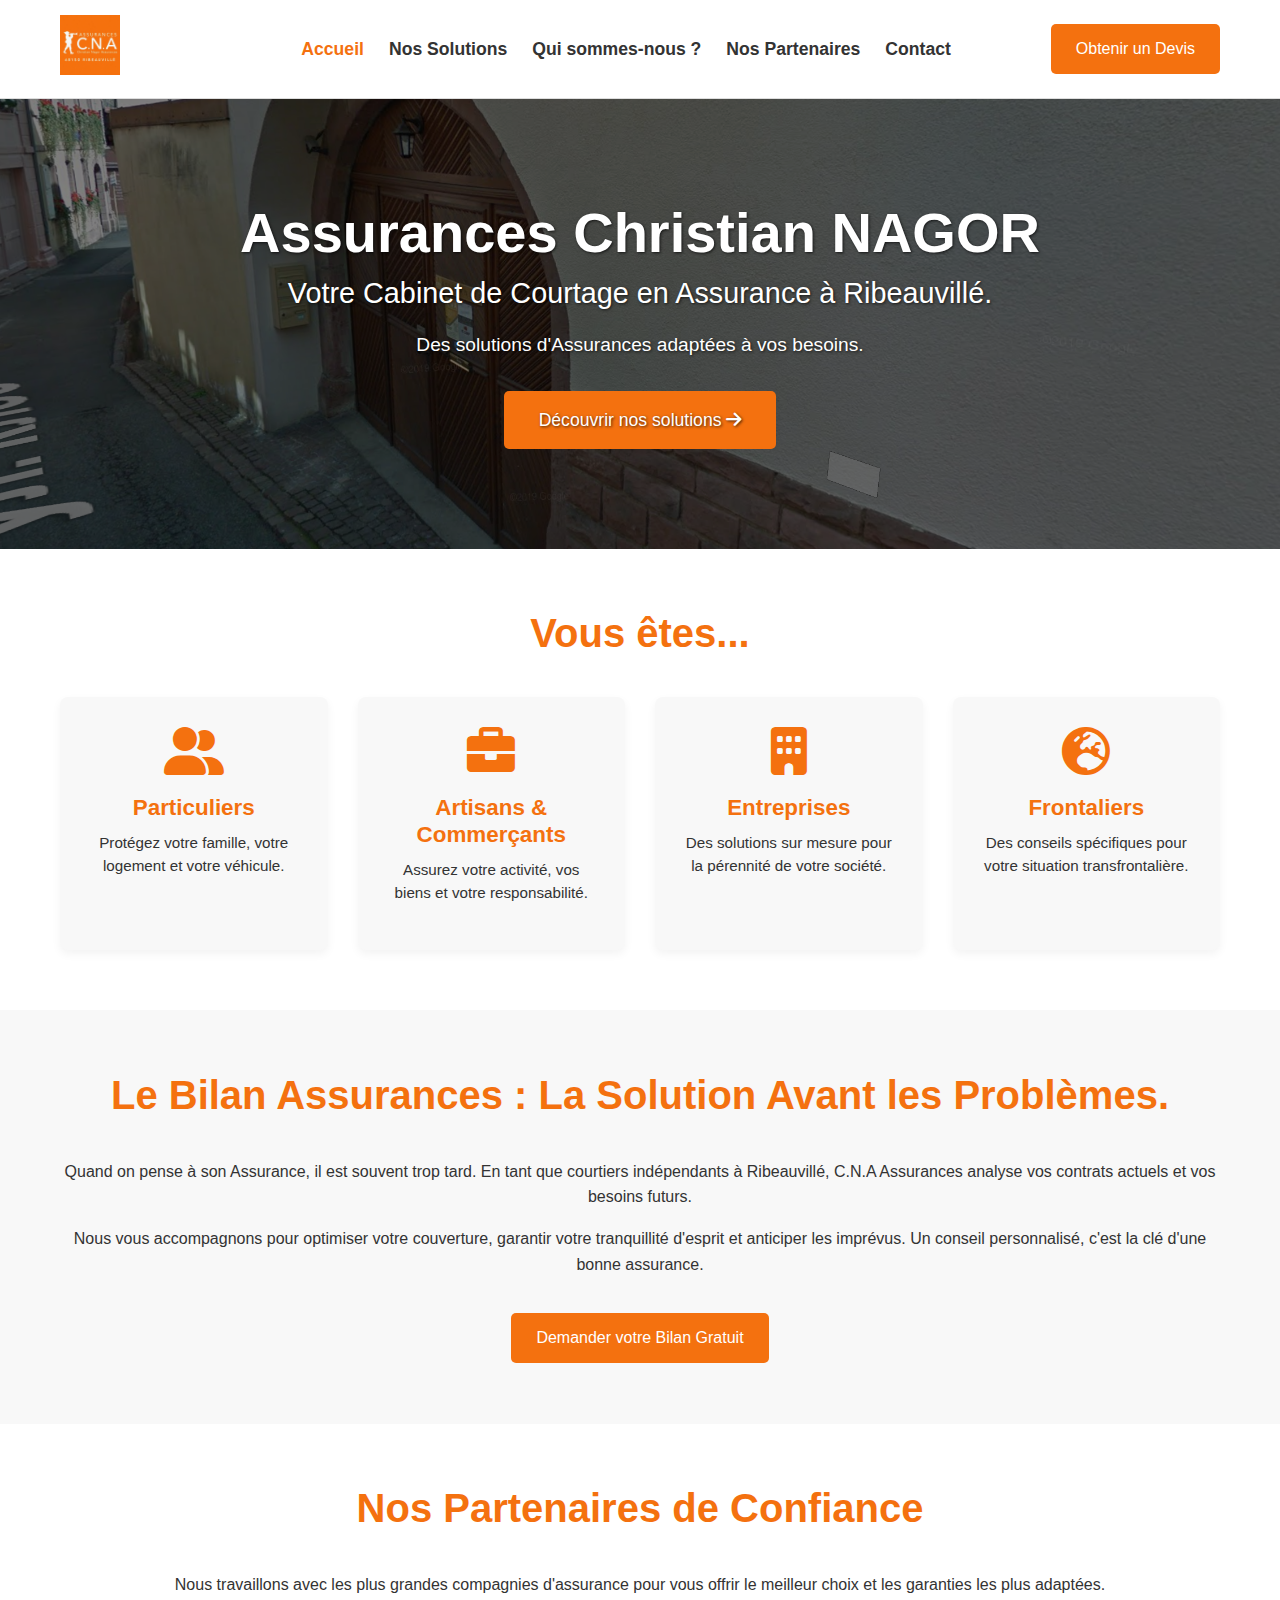
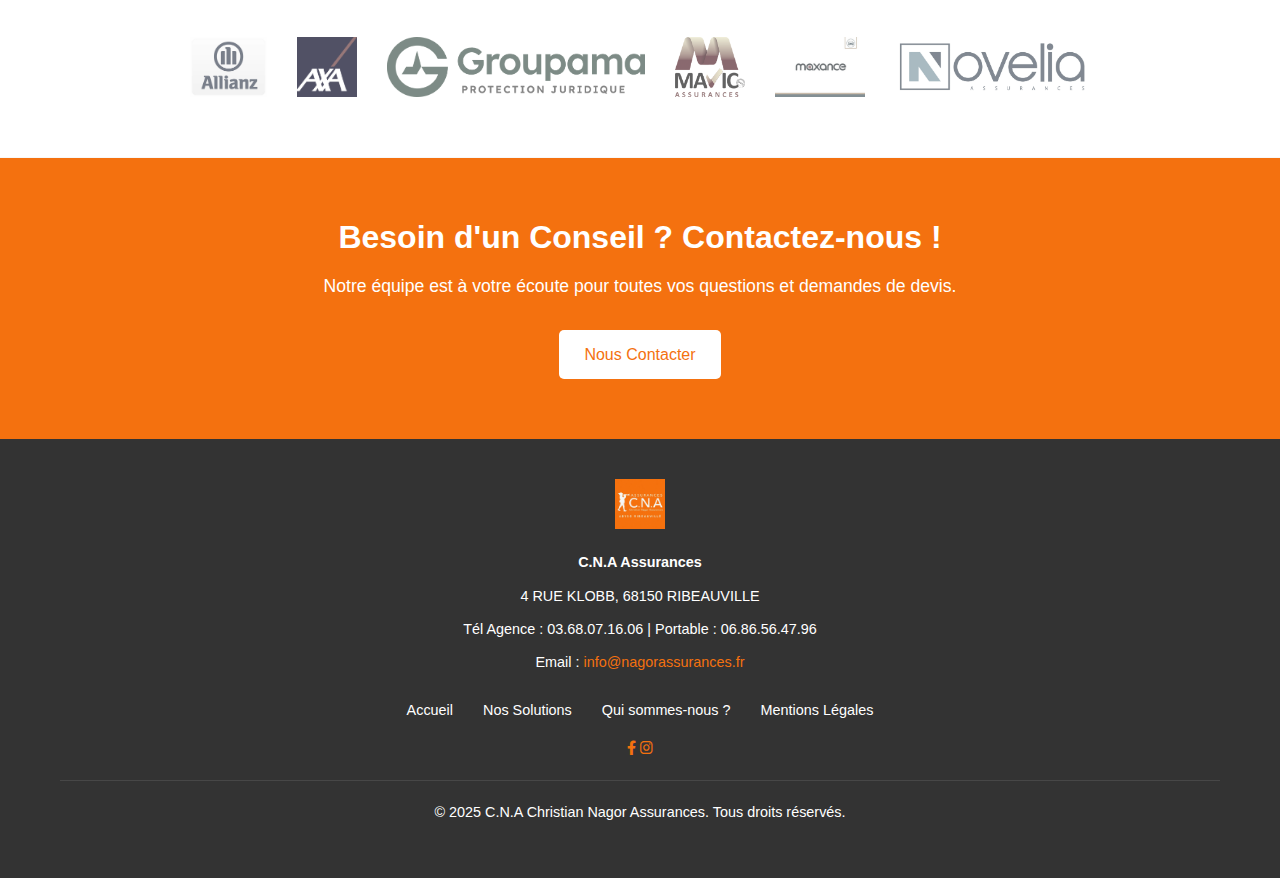
<file: index.html>
<!DOCTYPE html>
<html lang="fr">
<head>
    <meta charset="UTF-8">
    <meta name="viewport" content="width=device-width, initial-scale=1.0">
    <title>Accueil - C.N.A Assurances</title>
    <link rel="icon" type="image/jpeg" href="img/logo-cna.jpg" />
    <link rel="stylesheet" href="style/style.css">
    <link rel="stylesheet" href="https://cdnjs.cloudflare.com/ajax/libs/font-awesome/6.0.0-beta3/css/all.min.css">
    <link rel="preconnect" href="https://fonts.googleapis.com">
    <link rel="preconnect" href="https://fonts.gstatic.com" crossorigin>
    <link href="http://googleusercontent.com/css2.googleapis.com/0" rel="stylesheet">
</head>

<body>
    <header class="main-header">
        <div class="container">
            <div class="logo">
                <a href="index.html">
                    <img src="img/logo-cna.jpg" alt="Logo C.N.A Christian Nagor Assurances">
                </a>
            </div>

            <div class="nav-wrapper">
                <nav>
                    <ul>
                        <li><a href="index.html">Accueil</a></li>
                        <li><a href="solutions.html">Nos Solutions</a></li>
                        <li><a href="apropos.html">Qui sommes-nous ?</a></li>
                        <li><a href="partenaires.html">Nos Partenaires</a></li>
                        <li><a href="contact.html">Contact</a></li>
                    </ul>
                </nav>
                <div class="cta-button">
                    <a href="contact.html" class="btn">Obtenir un Devis</a>
                </div>
            </div>

            <button class="hamburger" id="hamburger-button">
                <i class="fas fa-bars"></i>
            </button>
        </div>
    </header>

    <main class="main-content">
        <section class="hero-section text-center">
            <div class="container">
                <h1>Assurances Christian NAGOR</h1>
                <h2>Votre Cabinet de Courtage en Assurance à Ribeauvillé.</h2>
                <p class="lead">Des solutions d'Assurances adaptées à vos besoins.</p>
                <a href="solutions.html" class="btn btn-large">Découvrir nos solutions <i
                        class="fas fa-arrow-right"></i></a>
            </div>
        </section>

        <section class="who-are-you-section section reveal-on-scroll">
            <div class="container">
                <h2 class="section-title">Vous êtes...</h2>
                <div class="clients-grid">
                    <a href="solutions.html#particuliers" class="client-card">
                        <i class="fas fa-user-friends fa-3x"></i>
                        <h3>Particuliers</h3>
                        <p>Protégez votre famille, votre logement et votre véhicule.</p>
                    </a>
                    <a href="solutions.html#professionnels" class="client-card">
                        <i class="fas fa-briefcase fa-3x"></i>
                        <h3>Artisans & Commerçants</h3>
                        <p>Assurez votre activité, vos biens et votre responsabilité.</p>
                    </a>
                    <a href="solutions.html#entreprises" class="client-card">
                        <i class="fas fa-building fa-3x"></i>
                        <h3>Entreprises</h3>
                        <p>Des solutions sur mesure pour la pérennité de votre société.</p>
                    </a>
                    <a href="solutions.html#frontaliers" class="client-card">
                        <i class="fas fa-globe-europe fa-3x"></i>
                        <h3>Frontaliers</h3>
                        <p>Des conseils spécifiques pour votre situation transfrontalière.</p>
                    </a>
                </div>
            </div>
        </section>

        <section class="bilan-section section bg-light reveal-on-scroll">
            <div class="container text-center">
                <h2 class="section-title">Le Bilan Assurances : La Solution Avant les Problèmes.</h2>
                <p>Quand on pense à son Assurance, il est souvent trop tard. En tant que courtiers indépendants à
                    Ribeauvillé, C.N.A Assurances analyse vos contrats actuels et vos besoins futurs.</p>
                <p>Nous vous accompagnons pour optimiser votre couverture, garantir votre tranquillité d'esprit et
                    anticiper les imprévus. Un conseil personnalisé, c'est la clé d'une bonne assurance.</p>
                <a href="contact.html" class="btn btn-primary">Demander votre Bilan Gratuit</a>
            </div>
        </section>

        <section class="partners-section section reveal-on-scroll">
            <div class="container">
                <h2 class="section-title">Nos Partenaires de Confiance</h2>
                <p class="text-center">Nous travaillons avec les plus grandes compagnies d'assurance pour vous offrir le
                    meilleur choix et les garanties les plus adaptées.</p>
                <div class="partners-logos">
                    <img src="img/allianz.png" alt="Logo Allianz">
                    <img src="img/axa.png" alt="Logo AXA">
                    <img src="img/groupama-pj.png" alt="Logo Groupama">
                    <img src="img/mavic.png" alt="Logo MAVIC">
                    <img src="img/maxance.png" alt="Logo MAXANCE">
                    <img src="img/novelia.png" alt="Logo NOVELIA">
                </div>
            </div>
        </section>

        <section class="quick-contact-section bg-orange text-center reveal-on-scroll">
            <div class="container">
                <h2>Besoin d'un Conseil ? Contactez-nous !</h2>
                <p>Notre équipe est à votre écoute pour toutes vos questions et demandes de devis.</p>
                <a href="contact.html" class="btn btn-white">Nous Contacter</a>
            </div>
        </section>

    </main>

    <footer class="main-footer">
        <div class="container reveal-on-scroll">
            <div class="footer-logo">
                <a href="index.html">
                    <img src="img/logo-cna.jpg" alt="Logo C.N.A Blanc">
                </a>
            </div>
            <div class="footer-contact">
                <p><strong>C.N.A Assurances</strong></p>
                <p>4 RUE KLOBB, 68150 RIBEAUVILLE</p>
                <p>Tél Agence : 03.68.07.16.06 | Portable : 06.86.56.47.96</p>
                <p>Email : <a href="mailto:info@nagorassurances.fr">info@nagorassurances.fr</a></p>
            </div>
            <nav class="footer-nav">
                <ul>
                    <li><a href="index.html">Accueil</a></li>
                    <li><a href="solutions.html">Nos Solutions</a></li>
                    <li><a href="apropos.html">Qui sommes-nous ?</a></li>
                    <li><a href="mentions-legales.html">Mentions Légales</a></li>
                </ul>
            </nav>

            <div class="footer-social">
                <a href="https://www.facebook.com/share/19hFuzFchc/?mibextid=wwXIfr" target="_blank" aria-label="Suivez-nous sur Facebook">
                    <i class="fab fa-facebook-f"></i>
                </a>
                <a href="https://www.instagram.com/cna__assurances?igsh=MXdwNDVmem9mZHhkbQ==" target="_blank" aria-label="Suivez-nous sur Instagram">
                    <i class="fab fa-instagram"></i>
                </a>
            </div>

            <div class="copyright">
                <p>&copy; 2025 C.N.A Christian Nagor Assurances. Tous droits réservés.</p>
            </div>
        </div>
    </footer>

    <script src="js/script.js"></script>
</body>

</html>
</file>
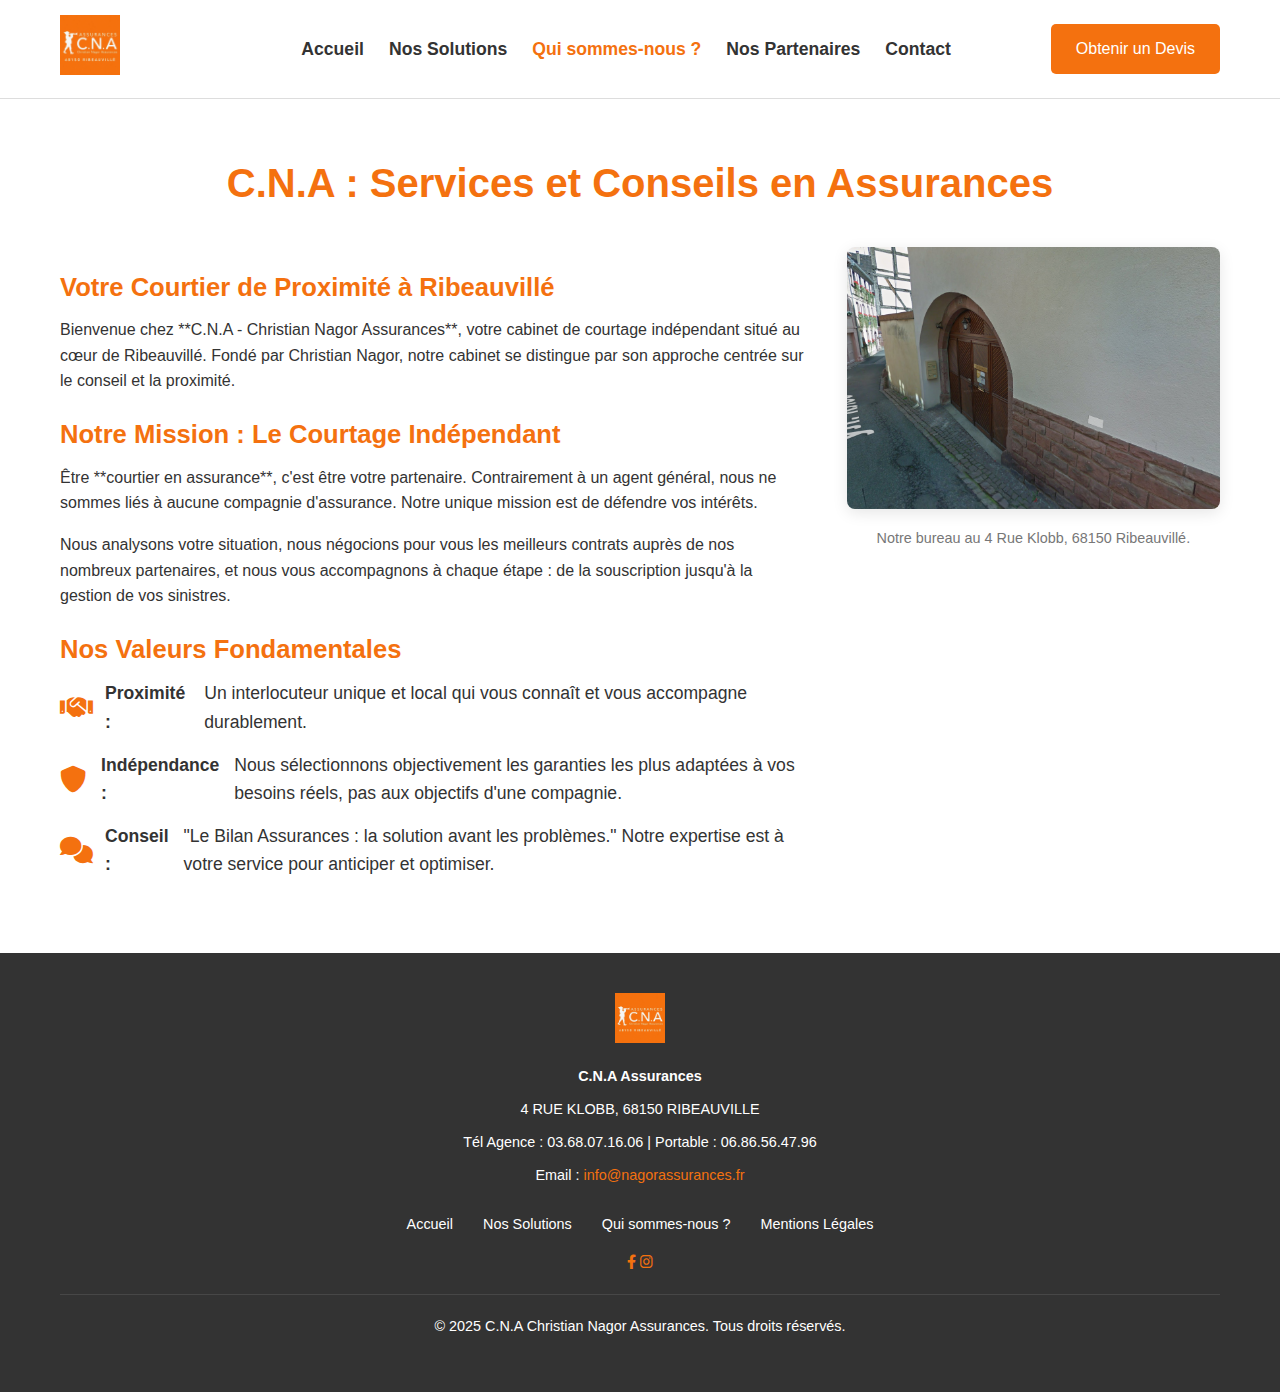
<file: apropos.html>
<!DOCTYPE html>
<html lang="fr">
<head>
    <meta charset="UTF-8">
    <meta name="viewport" content="width=device-width, initial-scale=1.0">
    <title>Qui sommes-nous ? - C.N.A Assurances</title>
    
    <link rel="preconnect" href="https://fonts.googleapis.com">
    <link rel="preconnect" href="https://fonts.gstatic.com" crossorigin>
    <link href="http://googleusercontent.com/css2.googleapis.com/0" rel="stylesheet">
    
    <link rel="stylesheet" href="style/style.css">
    <link rel="stylesheet" href="https://cdnjs.cloudflare.com/ajax/libs/font-awesome/6.0.0-beta3/css/all.min.css">
    <link rel="icon" type="image/jpeg" href="img/logo-cna.jpg">
</head>
<body>

    <header class="main-header">
        <div class="container">
            <div class="logo">
                <a href="index.html">
                    <img src="img/logo-cna.jpg" alt="Logo C.N.A Christian Nagor Assurances">
                </a>
            </div>
            
            <div class="nav-wrapper">
                <nav>
                    <ul>
                        <li><a href="index.html">Accueil</a></li>
                        <li><a href="solutions.html">Nos Solutions</a></li>
                        <li><a href="apropos.html">Qui sommes-nous ?</a></li>
                        <li><a href="partenaires.html">Nos Partenaires</a></li>
                        <li><a href="contact.html">Contact</a></li>
                    </ul>
                </nav>
                <div class="cta-button">
                    <a href="contact.html" class="btn">Obtenir un Devis</a>
                </div>
            </div>

            <button class="hamburger" id="hamburger-button">
                <i class="fas fa-bars"></i>
            </button>
        </div>
    </header>

    <main class="main-content">
        <section class="section">
            <div class="container">
                <h1 class="section-title">C.N.A : Services et Conseils en Assurances</h1>
                
                <div class="about-content reveal-on-scroll">
                    <div class="about-text">
                        <h3>Votre Courtier de Proximité à Ribeauvillé</h3>
                        <p>Bienvenue chez **C.N.A - Christian Nagor Assurances**, votre cabinet de courtage indépendant situé au cœur de Ribeauvillé. Fondé par Christian Nagor, notre cabinet se distingue par son approche centrée sur le conseil et la proximité.</p>
                        
                        <h3>Notre Mission : Le Courtage Indépendant</h3>
                        <p>Être **courtier en assurance**, c'est être votre partenaire. Contrairement à un agent général, nous ne sommes liés à aucune compagnie d'assurance. Notre unique mission est de défendre vos intérêts.</p>
                        <p>Nous analysons votre situation, nous négocions pour vous les meilleurs contrats auprès de nos nombreux partenaires, et nous vous accompagnons à chaque étape : de la souscription jusqu'à la gestion de vos sinistres.</p>

                        <h3>Nos Valeurs Fondamentales</h3>
                        <ul class="values-list">
                            <li><i class="fas fa-handshake"></i> <strong>Proximité :</strong> Un interlocuteur unique et local qui vous connaît et vous accompagne durablement.</li>
                            <li><i class="fas fa-shield-alt"></i> <strong>Indépendance :</strong> Nous sélectionnons objectivement les garanties les plus adaptées à vos besoins réels, pas aux objectifs d'une compagnie.</li>
                            <li><i class="fas fa-comments"></i> <strong>Conseil :</strong> "Le Bilan Assurances : la solution avant les problèmes." Notre expertise est à votre service pour anticiper et optimiser.</li>
                        </ul>
                    </div>
                    
                    <div class="about-image">
                        <img src="img/photo-assurance.png" alt="Bureau C.N.A Assurances à Ribeauvillé">
                        <p class="image-caption">Notre bureau au 4 Rue Klobb, 68150 Ribeauvillé.</p>
                    </div>
                </div>

            </div>
        </section>
    </main>

    <footer class="main-footer">
        <div class="container reveal-on-scroll">
            <div class="footer-logo">
                <a href="index.html">
                    <img src="img/logo-cna.jpg" alt="Logo C.N.A Blanc">
                </a>
            </div>
            <div class="footer-contact">
                <p><strong>C.N.A Assurances</strong></p>
                <p>4 RUE KLOBB, 68150 RIBEAUVILLE</p>
                <p>Tél Agence : 03.68.07.16.06 | Portable : 06.86.56.47.96</p>
                <p>Email : <a href="mailto:info@nagorassurances.fr">info@nagorassurances.fr</a></p>
            </div>
            <nav class="footer-nav">
                <ul>
                    <li><a href="index.html">Accueil</a></li>
                    <li><a href="solutions.html">Nos Solutions</a></li>
                    <li><a href="apropos.html">Qui sommes-nous ?</a></li>
                    <li><a href="mentions-legales.html">Mentions Légales</a></li>
                </ul>
            </nav>
            <div class="footer-social">
                <a href="https://www.facebook.com/share/19hFuzFchc/?mibextid=wwXIfr" target="_blank" aria-label="Suivez-nous sur Facebook">
                    <i class="fab fa-facebook-f"></i>
                </a>
                <a href="https://www.instagram.com/cna__assurances?igsh=MXdwNDVmem9mZHhkbQ==" target="_blank" aria-label="Suivez-nous sur Instagram">
                    <i class="fab fa-instagram"></i>
                </a>
            </div>
            <div class="copyright">
                <p>&copy; 2025 C.N.A Christian Nagor Assurances. Tous droits réservés.</p>
            </div>
        </div>
    </footer>

    <script src="js/script.js"></script>
</body>
</html>
</file>
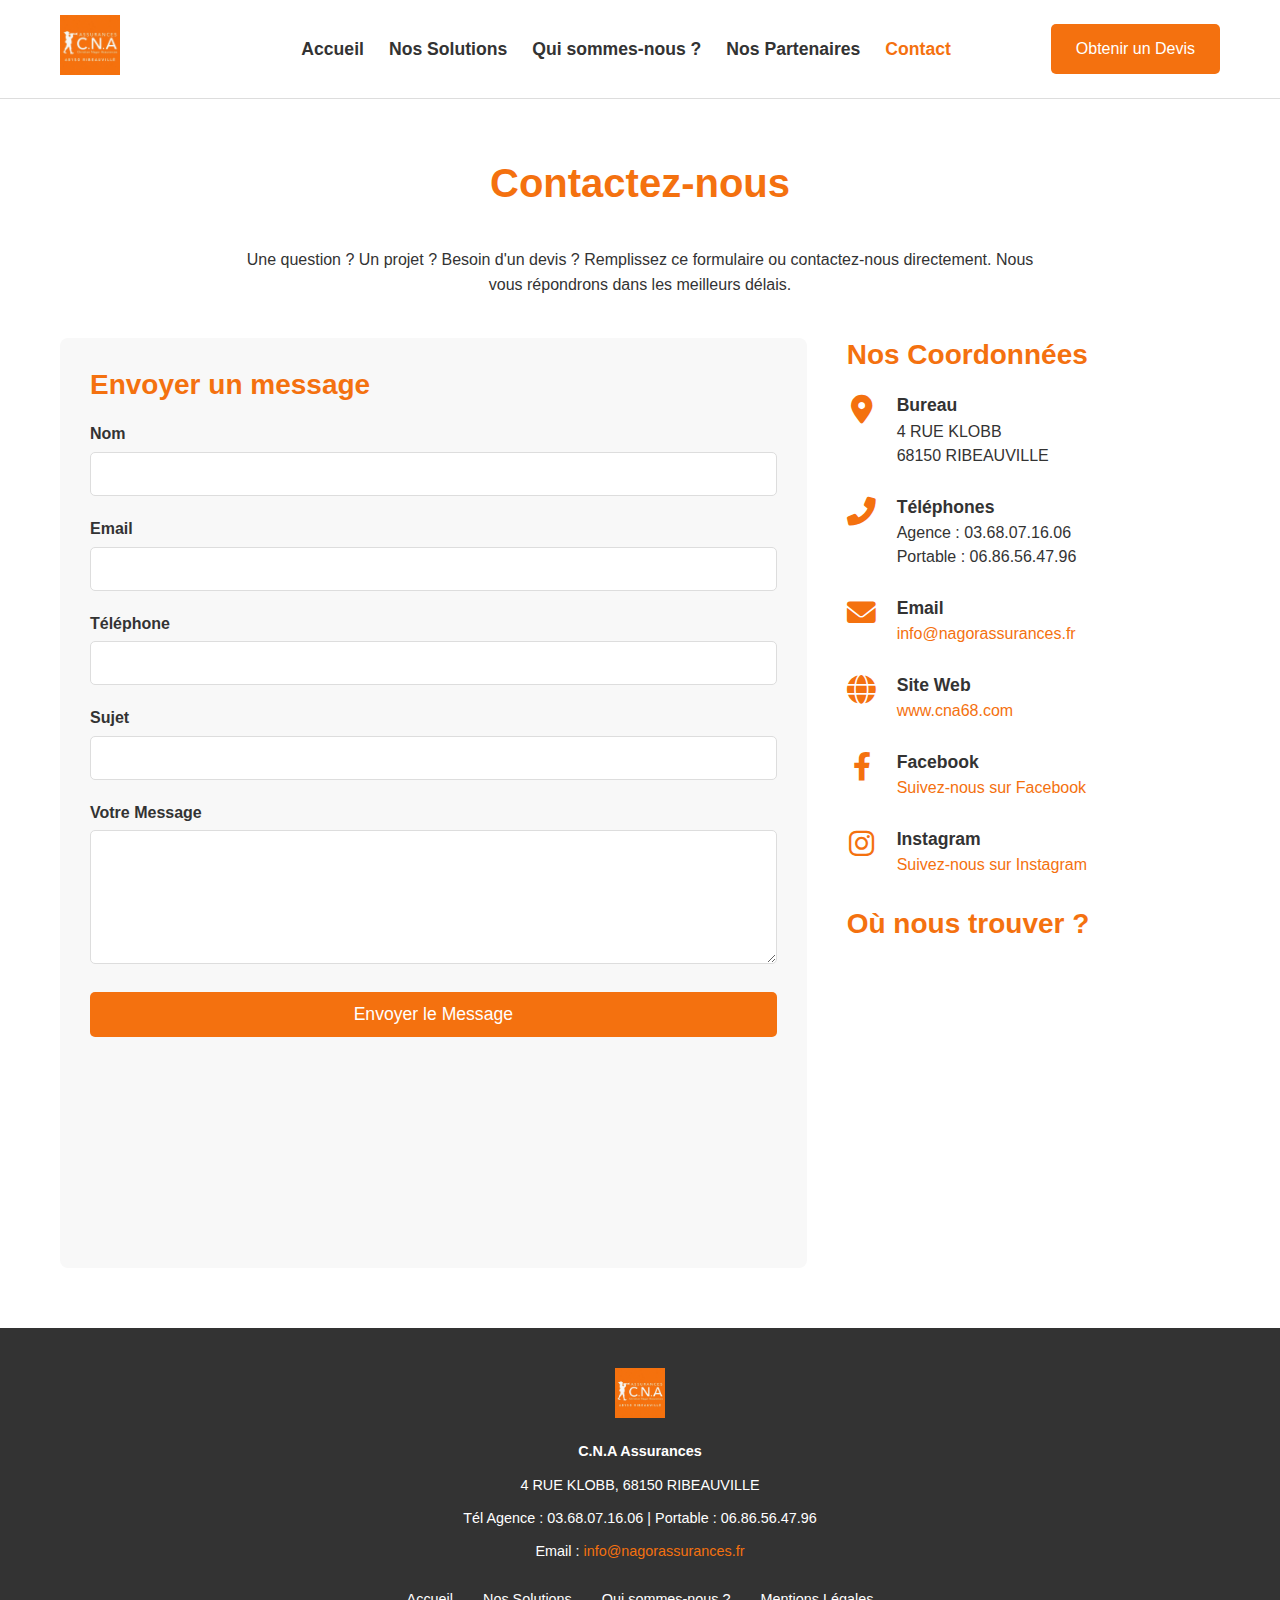
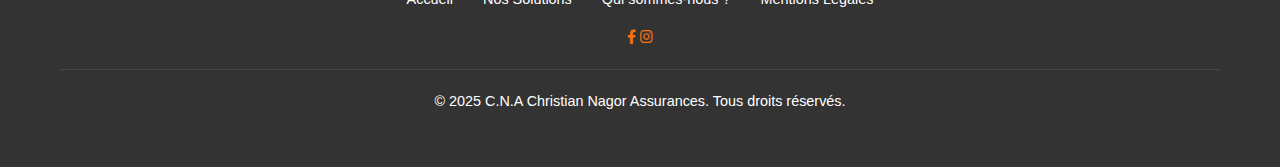
<file: contact.html>
<!DOCTYPE html>
<html lang="fr">

<head>
    <meta charset="UTF-8">
    <meta name="viewport" content="width=device-width, initial-scale=1.0">
    <title>Contact - C.N.A Assurances</title>

    <link rel="preconnect" href="https://fonts.googleapis.com">
    <link rel="preconnect" href="https://fonts.gstatic.com" crossorigin>
    <link href="http://googleusercontent.com/css2.googleapis.com/0" rel="stylesheet">

    <link rel="stylesheet" href="style/style.css">
    <link rel="stylesheet" href="https://cdnjs.cloudflare.com/ajax/libs/font-awesome/6.0.0-beta3/css/all.min.css">
    <link rel="icon" type="image/jpeg" href="img/logo-cna.jpg">
</head>

<body>

    <header class="main-header">
        <div class="container">
            <div class="logo">
                <a href="index.html">
                    <img src="img/logo-cna.jpg" alt="Logo C.N.A Christian Nagor Assurances">
                </a>
            </div>

            <div class="nav-wrapper">
                <nav>
                    <ul>
                        <li><a href="index.html">Accueil</a></li>
                        <li><a href="solutions.html">Nos Solutions</a></li>
                        <li><a href="apropos.html">Qui sommes-nous ?</a></li>
                        <li><a href="partenaires.html">Nos Partenaires</a></li>
                        <li><a href="contact.html">Contact</a></li>
                    </ul>
                </nav>
                <div class="cta-button">
                    <a href="contact.html" class="btn">Obtenir un Devis</a>
                </div>
            </div>

            <button class="hamburger" id="hamburger-button">
                <i class="fas fa-bars"></i>
            </button>
        </div>
    </header>

    <main class="main-content">
        <section class="section">
            <div class="container">
                <h1 class="section-title">Contactez-nous</h1>
                <p class="text-center" style="max-width: 800px; margin: 0 auto 40px auto;">
                    Une question ? Un projet ? Besoin d'un devis ? Remplissez ce formulaire ou contactez-nous
                    directement. Nous vous répondrons dans les meilleurs délais.
                </p>

                <div class="contact-layout reveal-on-scroll">
                    <div class="contact-form">
                        <h3>Envoyer un message</h3>
                        <form id="main-contact-form" action="#" method="POST">
                            <div class="form-group">
                                <label for="name">Nom</label>
                                <input type="text" id="name" name="name" required>
                            </div>
                            <div class="form-group">
                                <label for="email">Email</label>
                                <input type="email" id="email" name="email" required>
                            </div>
                            <div class="form-group">
                                <label for="phone">Téléphone</label>
                                <input type="tel" id="phone" name="phone">
                            </div>
                            <div class="form-group">
                                <label for="subject">Sujet</label>
                                <input type="text" id="subject" name="subject" required>
                            </div>
                            <div class="form-group">
                                <label for="message">Votre Message</label>
                                <textarea id="message" name="message" rows="6" required></textarea>
                            </div>
                            <button type="submit" class="btn">Envoyer le Message</button>
                        </form>
                    </div>

                    <div class="contact-info">
                        <h3>Nos Coordonnées</h3>
                        <div class="info-block">
                            <i class="fas fa-map-marker-alt"></i>
                            <div>
                                <strong>Bureau</strong>
                                <p>4 RUE KLOBB<br>68150 RIBEAUVILLE</p>
                            </div>
                        </div>
                        <div class="info-block">
                            <i class="fas fa-phone-alt"></i>
                            <div>
                                <strong>Téléphones</strong>
                                <p>Agence : 03.68.07.16.06</p>
                                <p>Portable : 06.86.56.47.96</p>
                            </div>
                        </div>
                        <div class="info-block">
                            <i class="fas fa-envelope"></i>
                            <div>
                                <strong>Email</strong>
                                <p><a href="mailto:info@nagorassurances.fr">info@nagorassurances.fr</a></p>
                            </div>
                        </div>
                        <div class="info-block">
                            <i class="fas fa-globe"></i>
                            <div>
                                <strong>Site Web</strong>
                                <p><a href="http://www.cna68.com" target="_blank">www.cna68.com</a></p>
                            </div>
                        </div>
                        <div class="info-block">
                            <i class="fab fa-facebook-f"></i>
                            <div>
                                <strong>Facebook</strong>
                                <p><a href="https://www.facebook.com/share/19hFuzFchc/?mibextid=wwXIfr" target="_blank">Suivez-nous sur Facebook</a></p>
                            </div>
                        </div>

                        <div class="info-block">
                            <i class="fab fa-instagram"></i>
                            <div>
                                <strong>Instagram</strong>
                                <p><a href="https://www.instagram.com/cna__assurances?igsh=MXdwNDVmem9mZHhkbQ==" target="_blank">Suivez-nous sur Instagram</a></p>
                            </div>
                        </div>

                        <div class="contact-map">
                            <h3>Où nous trouver ?</h3>
                            <iframe
                                src="https://www.google.com/maps/embed?pb=!1m18!1m12!1m3!1d2661.121544265814!2d7.324831815617088!3d48.19632197922757!2m3!1f0!2f0!3f0!3m2!1i1024!2i768!4f13.1!3m3!1m2!1s0x479165c345b59695%3A0x8e02d0b58e3f94c4!2s4%20Rue%20Klobb%2C%2068150%20Ribeauvill%C3%A9%2C%20France!5e0!3m2!1sfr!2sus!4v1667815151512!5m2!1sfr!2sus"
                                width="100%" height="300" style="border:0;" allowfullscreen="" loading="lazy"
                                referrerpolicy="no-referrer-when-downgrade">
                            </iframe>
                        </div>
                    </div>
                </div>
            </div>
        </section>
    </main>

    <footer class="main-footer">
        <div class="container reveal-on-scroll">
            <div class="footer-logo">
                <a href="index.html">
                    <img src="img/logo-cna.jpg" alt="Logo C.N.A Blanc">
                </a>
            </div>
            <div class="footer-contact">
                <p><strong>C.N.A Assurances</strong></p>
                <p>4 RUE KLOBB, 68150 RIBEAUVILLE</p>
                <p>Tél Agence : 03.68.07.16.06 | Portable : 06.86.56.47.96</p>
                <p>Email : <a href="mailto:info@nagorassurances.fr">info@nagorassurances.fr</a></p>
            </div>
            <nav class="footer-nav">
                <ul>
                    <li><a href="index.html">Accueil</a></li>
                    <li><a href="solutions.html">Nos Solutions</a></li>
                    <li><a href="apropos.html">Qui sommes-nous ?</a></li>
                    <li><a href="mentions-legales.html">Mentions Légales</a></li>
                </ul>
            </nav>
            <div class="footer-social">
                <a href="https://www.facebook.com/share/19hFuzFchc/?mibextid=wwXIfr" target="_blank"
                    aria-label="Suivez-nous sur Facebook">
                    <i class="fab fa-facebook-f"></i>
                </a>
                <a href="https://www.instagram.com/cna__assurances?igsh=MXdwNDVmem9mZHhkbQ==" target="_blank"
                    aria-label="Suivez-nous sur Instagram">
                    <i class="fab fa-instagram"></i>
                </a>
            </div>
            <div class="copyright">
                <p>&copy; 2025 C.N.A Christian Nagor Assurances. Tous droits réservés.</p>
            </div>
        </div>
    </footer>

    <script src="js/script.js"></script>
</body>

</html>
</file>
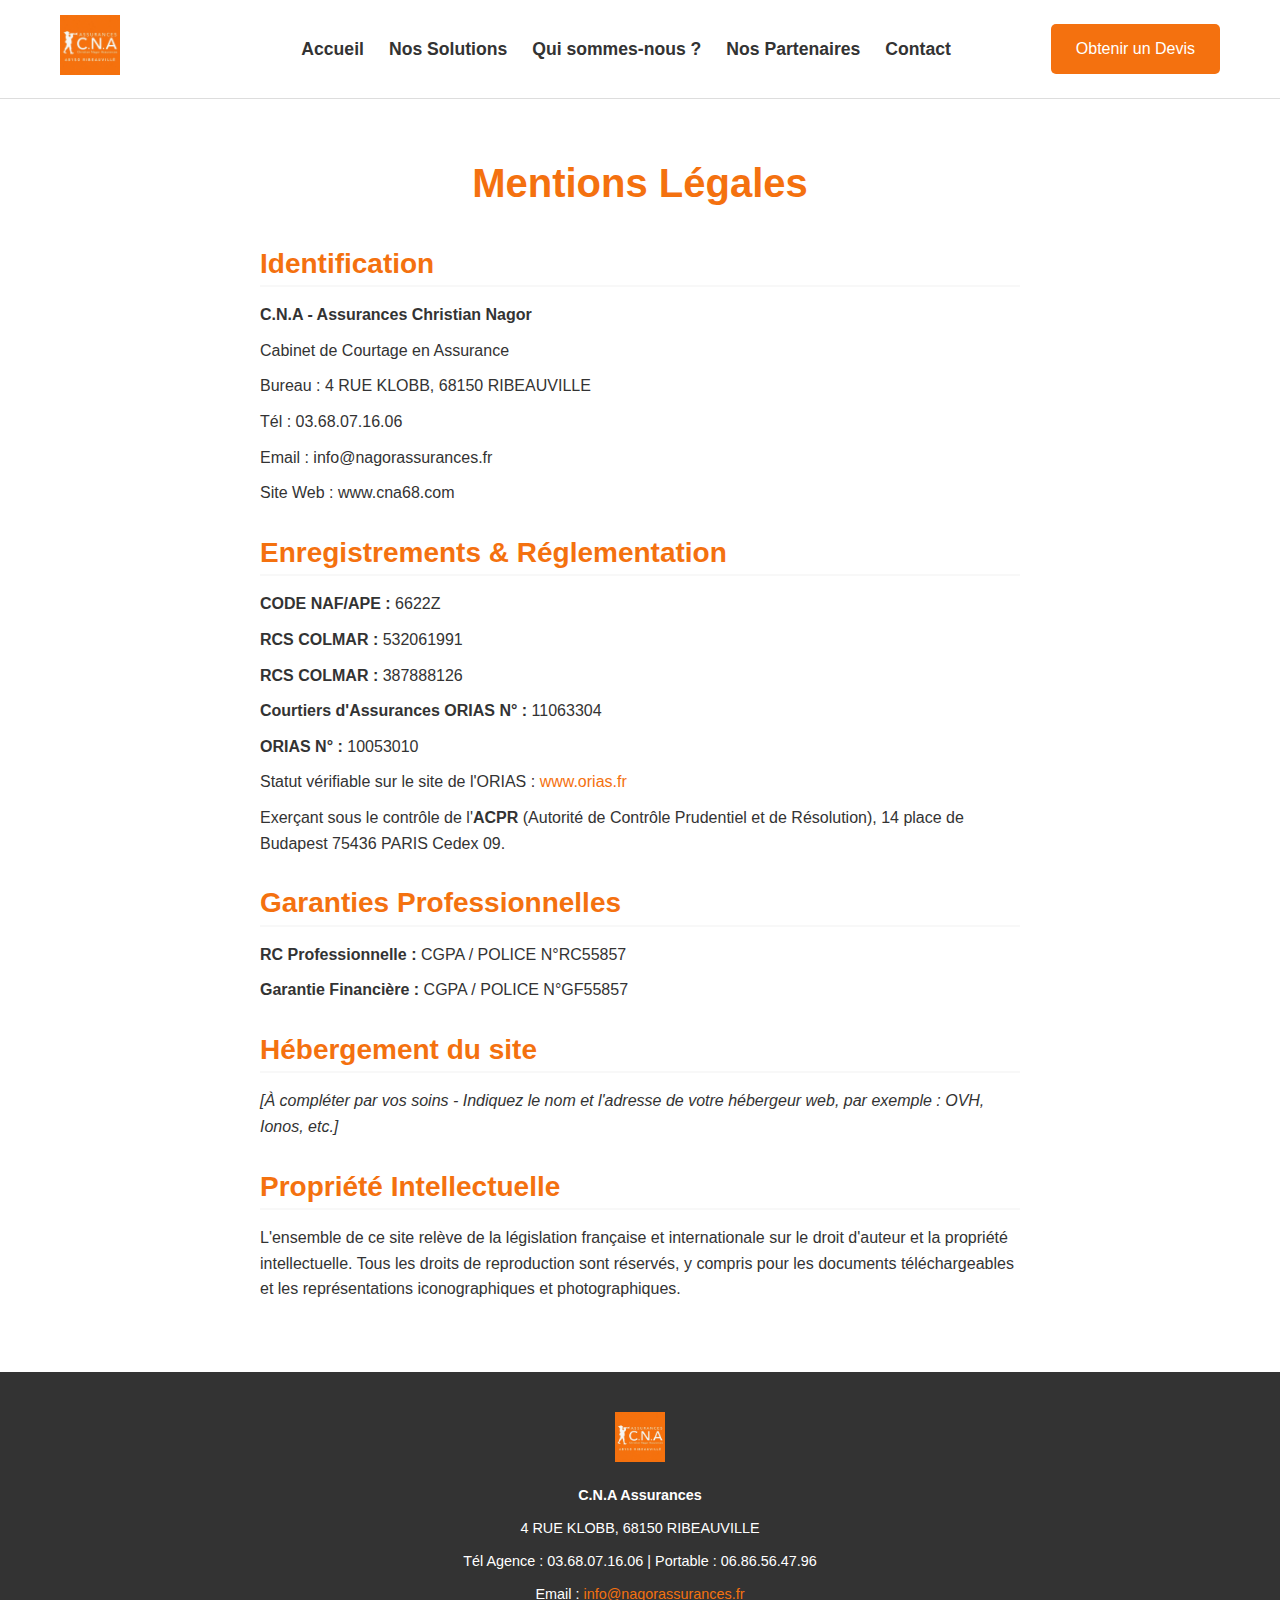
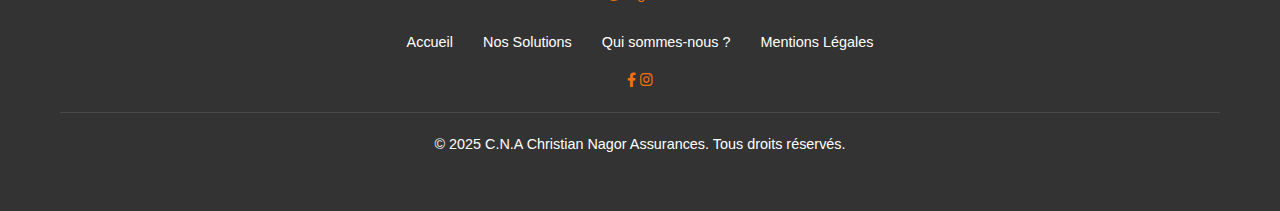
<file: mentions-legales.html>
<!DOCTYPE html>
<html lang="fr">
<head>
    <meta charset="UTF-8">
    <meta name="viewport" content="width=device-width, initial-scale=1.0">
    <title>Mentions Légales - C.N.A Assurances</title>
    <link rel="preconnect" href="https://fonts.googleapis.com">
    <link rel="preconnect" href="https://fonts.gstatic.com" crossorigin>
    <link href="http://googleusercontent.com/css2.googleapis.com/0" rel="stylesheet">
    <link rel="stylesheet" href="style/style.css">
    <link rel="stylesheet" href="https://cdnjs.cloudflare.com/ajax/libs/font-awesome/6.0.0-beta3/css/all.min.css">
    <link rel="icon" type="image/jpeg" href="img/logo-cna.jpg">
</head>
<body>

    <header class="main-header">
        <div class="container">
            <div class="logo">
                <a href="index.html">
                    <img src="img/logo-cna.jpg" alt="Logo C.N.A Christian Nagor Assurances">
                </a>
            </div>
            
            <div class="nav-wrapper">
                <nav>
                    <ul>
                        <li><a href="index.html">Accueil</a></li>
                        <li><a href="solutions.html">Nos Solutions</a></li>
                        <li><a href="apropos.html">Qui sommes-nous ?</a></li>
                        <li><a href="partenaires.html">Nos Partenaires</a></li>
                        <li><a href="contact.html">Contact</a></li>
                    </ul>
                </nav>
                <div class="cta-button">
                    <a href="contact.html" class="btn">Obtenir un Devis</a>
                </div>
            </div>

            <button class="hamburger" id="hamburger-button">
                <i class="fas fa-bars"></i>
            </button>
        </div>
    </header>

    <main class="main-content">
        <section class="section">
            <div class="container legal-content reveal-on-scroll">
                <h1 class="section-title">Mentions Légales</h1>
                
                <h3>Identification</h3>
                <p><strong>C.N.A - Assurances Christian Nagor</strong></p>
                <p>Cabinet de Courtage en Assurance</p>
                <p>Bureau : 4 RUE KLOBB, 68150 RIBEAUVILLE</p>
                <p>Tél : 03.68.07.16.06</p>
                <p>Email : info@nagorassurances.fr</p>
                <p>Site Web : www.cna68.com</p>

                <h3>Enregistrements & Réglementation</h3>
                <p><strong>CODE NAF/APE :</strong> 6622Z</p>
                <p><strong>RCS COLMAR :</strong> 532061991</p>
                <p><strong>RCS COLMAR :</strong> 387888126</p>
                
                <p><strong>Courtiers d'Assurances ORIAS N° :</strong> 11063304</p>
                <p><strong>ORIAS N° :</strong> 10053010</p>
                <p>Statut vérifiable sur le site de l'ORIAS : <a href="https://www.orias.fr" target="_blank" rel="noopener noreferrer">www.orias.fr</a></p>
                
                <p>Exerçant sous le contrôle de l'<strong>ACPR</strong> (Autorité de Contrôle Prudentiel et de Résolution), 14 place de Budapest 75436 PARIS Cedex 09.</p>

                <h3>Garanties Professionnelles</h3>
                <p><strong>RC Professionnelle :</strong> CGPA / POLICE N°RC55857</p>
                <p><strong>Garantie Financière :</strong> CGPA / POLICE N°GF55857</p>

                <h3>Hébergement du site</h3>
                <p><i>[À compléter par vos soins - Indiquez le nom et l'adresse de votre hébergeur web, par exemple : OVH, Ionos, etc.]</i></p>

                <h3>Propriété Intellectuelle</h3>
                <p>L'ensemble de ce site relève de la législation française et internationale sur le droit d'auteur et la propriété intellectuelle. Tous les droits de reproduction sont réservés, y compris pour les documents téléchargeables et les représentations iconographiques et photographiques.</p>
            </div>
        </section>
    </main>

    <footer class="main-footer">
        <div class="container reveal-on-scroll">
            <div class="footer-logo">
                <a href="index.html">
                    <img src="img/logo-cna.jpg" alt="Logo C.N.A Blanc">
                </a>
            </div>
            <div class="footer-contact">
                <p><strong>C.N.A Assurances</strong></p>
                <p>4 RUE KLOBB, 68150 RIBEAUVILLE</p>
                <p>Tél Agence : 03.68.07.16.06 | Portable : 06.86.56.47.96</p>
                <p>Email : <a href="mailto:info@nagorassurances.fr">info@nagorassurances.fr</a></p>
            </div>
            <nav class="footer-nav">
                <ul>
                    <li><a href="index.html">Accueil</a></li>
                    <li><a href="solutions.html">Nos Solutions</a></li>
                    <li><a href="apropos.html">Qui sommes-nous ?</a></li>
                    <li><a href="mentions-legales.html">Mentions Légales</a></li>
                </ul>
            </nav>
            <div class="footer-social">
                <a href="https://www.facebook.com/share/19hFuzFchc/?mibextid=wwXIfr" target="_blank" aria-label="Suivez-nous sur Facebook">
                    <i class="fab fa-facebook-f"></i>
                </a>
                <a href="https://www.instagram.com/cna__assurances?igsh=MXdwNDVmem9mZHhkbQ==" target="_blank" aria-label="Suivez-nous sur Instagram">
                    <i class="fab fa-instagram"></i>
                </a>
            </div>
            <div class="copyright">
                <p>&copy; 2025 C.N.A Christian Nagor Assurances. Tous droits réservés.</p>
            </div>
        </div>
    </footer>

    <script src="js/script.js"></script>
</body>
</html>
</file>
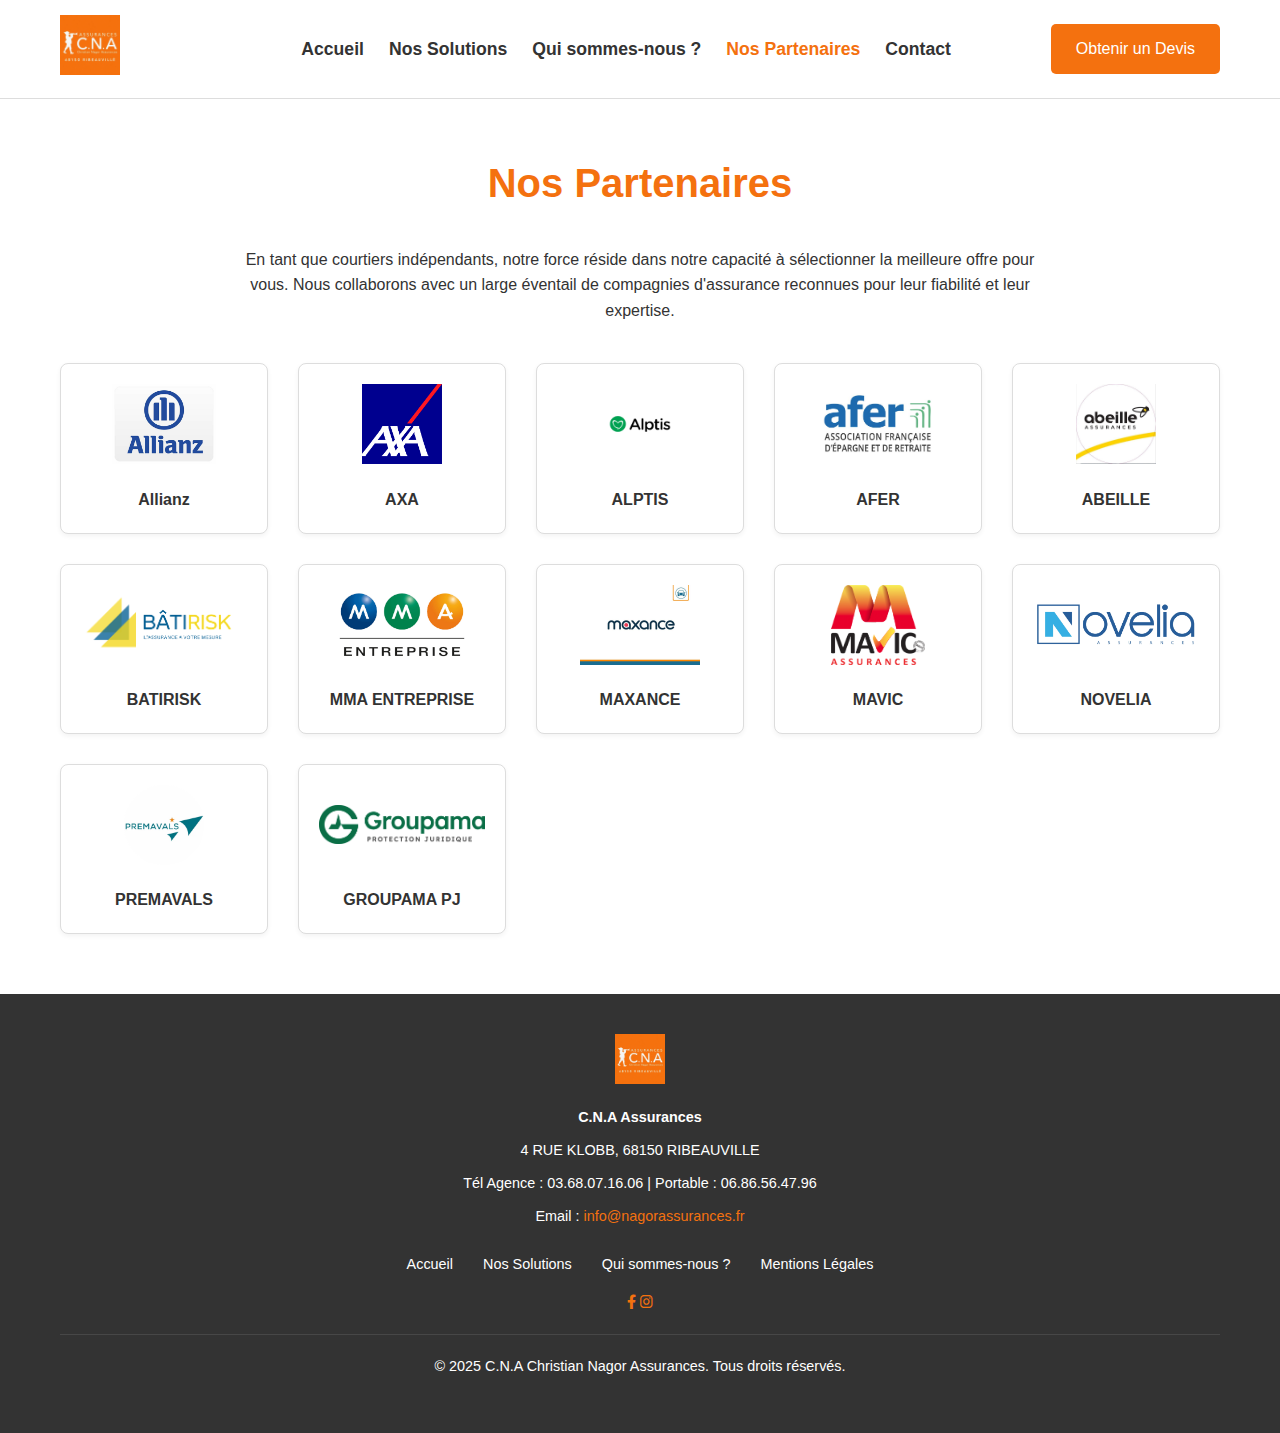
<file: partenaires.html>
<!DOCTYPE html>
<html lang="fr">
<head>
    <meta charset="UTF-8">
    <meta name="viewport" content="width=device-width, initial-scale=1.0">
    <title>Nos Partenaires - C.N.A Assurances</title>
    
    <link rel="preconnect" href="https://fonts.googleapis.com">
    <link rel="preconnect" href="https://fonts.gstatic.com" crossorigin>
    <link href="http://googleusercontent.com/css2.googleapis.com/0" rel="stylesheet">
    
    <link rel="stylesheet" href="style/style.css">
    <link rel="stylesheet" href="https://cdnjs.cloudflare.com/ajax/libs/font-awesome/6.0.0-beta3/css/all.min.css">
    <link rel="icon" type="image/jpeg" href="img/logo-cna.jpg">
</head>
<body>

    <header class="main-header">
        <div class="container">
            <div class="logo">
                <a href="index.html">
                    <img src="img/logo-cna.jpg" alt="Logo C.N.A Christian Nagor Assurances">
                </a>
            </div>
            
            <div class="nav-wrapper">
                <nav>
                    <ul>
                        <li><a href="index.html">Accueil</a></li>
                        <li><a href="solutions.html">Nos Solutions</a></li>
                        <li><a href="apropos.html">Qui sommes-nous ?</a></li>
                        <li><a href="partenaires.html">Nos Partenaires</a></li>
                        <li><a href="contact.html">Contact</a></li>
                    </ul>
                </nav>
                <div class="cta-button">
                    <a href="contact.html" class="btn">Obtenir un Devis</a>
                </div>
            </div>

            <button class="hamburger" id="hamburger-button">
                <i class="fas fa-bars"></i>
            </button>
        </div>
    </header>

    <main class="main-content">
        <section class="section">
            <div class="container">
                <h1 class="section-title">Nos Partenaires</h1>
                <p class="text-center" style="max-width: 800px; margin: 0 auto 40px auto;">
                    En tant que courtiers indépendants, notre force réside dans notre capacité à sélectionner la meilleure offre pour vous. Nous collaborons avec un large éventail de compagnies d'assurance reconnues pour leur fiabilité et leur expertise.
                </p>
                
                <div class="partners-grid reveal-on-scroll">
                    <div class="partner-card">
                        <img src="img/allianz.png" alt="Logo Allianz"><p>Allianz</p>
                    </div>
                    <div class="partner-card">
                        <img src="img/axa.png" alt="Logo AXA"><p>AXA</p>
                    </div>
                    <div class="partner-card">
                        <img src="img/alptis.png" alt="Logo ALPTIS"><p>ALPTIS</p>
                    </div>
                    <div class="partner-card">
                        <img src="img/afer.png" alt="Logo AFER"><p>AFER</p>
                    </div>
                    <div class="partner-card">
                        <img src="img/abeille.png" alt="Logo ABEILLE"><p>ABEILLE</p>
                    </div>
                    <div class="partner-card">
                        <img src="img/batirisk.png" alt="Logo BATIRISK"><p>BATIRISK</p>
                    </div>
                    <div class="partner-card">
                        <img src="img/mma-entreprise.png" alt="Logo MMA ENTREPRISE"><p>MMA ENTREPRISE</p>
                    </div>
                    <div class="partner-card">
                        <img src="img/maxance.png" alt="Logo MAXANCE"><p>MAXANCE</p>
                    </div>
                    <div class="partner-card">
                        <img src="img/mavic.png" alt="Logo MAVIC"><p>MAVIC</p>
                    </div>
                    <div class="partner-card">
                        <img src="img/novelia.png" alt="Logo NOVELIA"><p>NOVELIA</p>
                    </div>
                    <div class="partner-card">
                        <img src="img/premavals.png" alt="Logo PREMAVALS"><p>PREMAVALS</p>
                    </div>
                    <div class="partner-card">
                        <img src="img/groupama-pj.png" alt="Logo GROUPAMA PJ"><p>GROUPAMA PJ</p>
                    </div>
                </div>
            </div>
        </section>
    </main>

    <footer class="main-footer">
        <div class="container reveal-on-scroll">
            <div class="footer-logo">
                <a href="index.html">
                    <img src="img/logo-cna.jpg" alt="Logo C.N.A Blanc">
                </a>
            </div>
            <div class="footer-contact">
                <p><strong>C.N.A Assurances</strong></p>
                <p>4 RUE KLOBB, 68150 RIBEAUVILLE</p>
                <p>Tél Agence : 03.68.07.16.06 | Portable : 06.86.56.47.96</p>
                <p>Email : <a href="mailto:info@nagorassurances.fr">info@nagorassurances.fr</a></p>
            </div>
            <nav class="footer-nav">
                <ul>
                    <li><a href="index.html">Accueil</a></li>
                    <li><a href="solutions.html">Nos Solutions</a></li>
                    <li><a href="apropos.html">Qui sommes-nous ?</a></li>
                    <li><a href="mentions-legales.html">Mentions Légales</a></li>
                </ul>
            </nav>
            <div class="footer-social">
                <a href="https://www.facebook.com/share/19hFuzFchc/?mibextid=wwXIfr" target="_blank" aria-label="Suivez-nous sur Facebook">
                    <i class="fab fa-facebook-f"></i>
                </a>
                <a href="https://www.instagram.com/cna__assurances?igsh=MXdwNDVmem9mZHhkbQ==" target="_blank" aria-label="Suivez-nous sur Instagram">
                    <i class="fab fa-instagram"></i>
                </a>
            </div>
            <div class="copyright">
                <p>&copy; 2025 C.N.A Christian Nagor Assurances. Tous droits réservés.</p>
            </div>
        </div>
    </footer>

    <script src="js/script.js"></script>
</body>
</html>
</file>
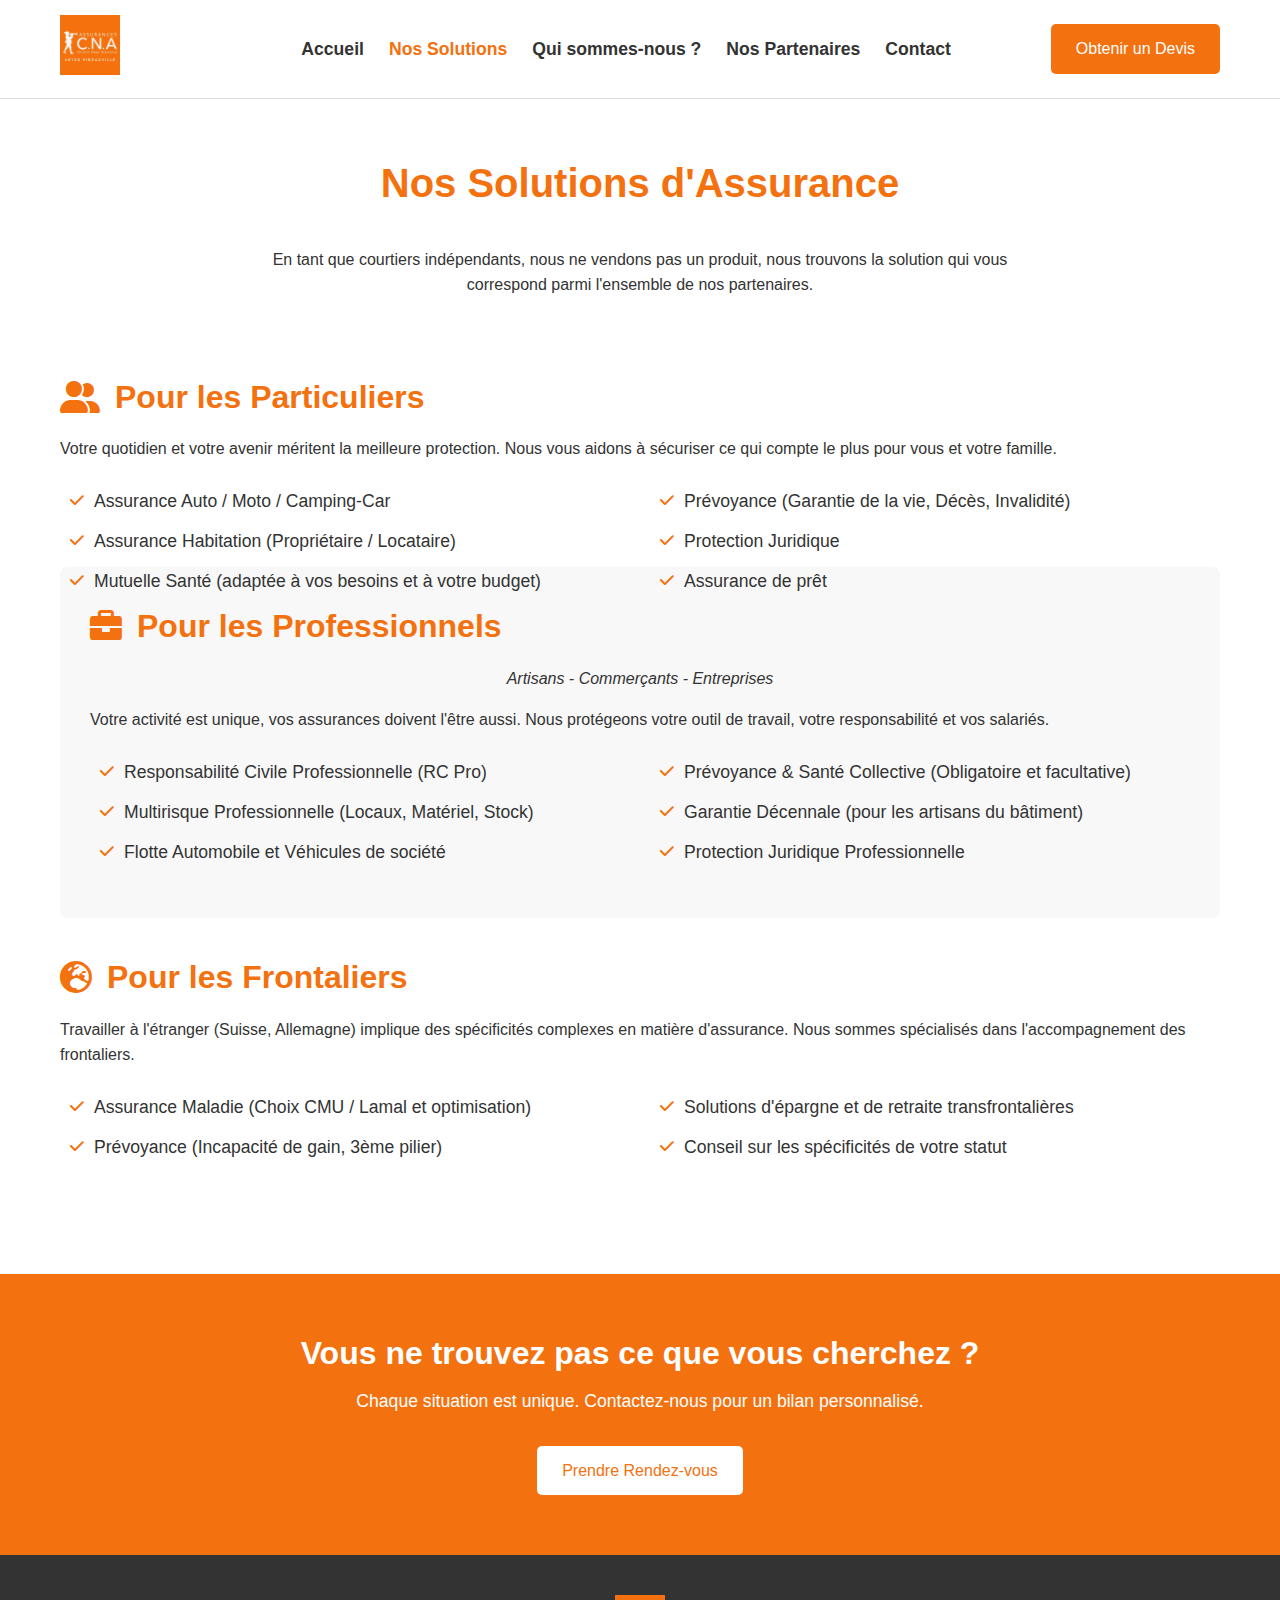
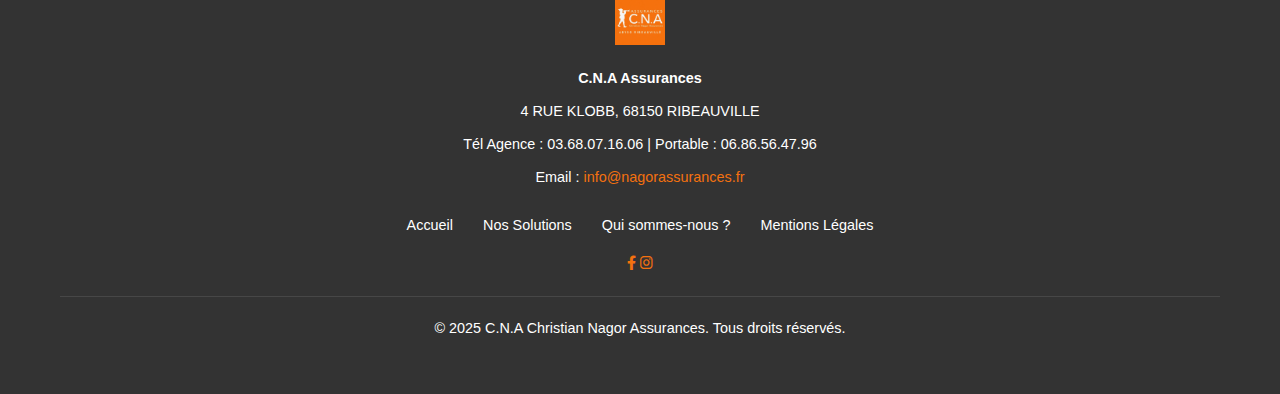
<file: solutions.html>
<!DOCTYPE html>
<html lang="fr">
<head>
    <meta charset="UTF-8">
    <meta name="viewport" content="width=device-width, initial-scale=1.0">
    <title>Nos Solutions - C.N.A Assurances</title>
    
    <link rel="preconnect" href="https://fonts.googleapis.com">
    <link rel="preconnect" href="https://fonts.gstatic.com" crossorigin>
    <link href="http://googleusercontent.com/css2.googleapis.com/0" rel="stylesheet">
    
    <link rel="stylesheet" href="style/style.css">
    <link rel="stylesheet" href="https://cdnjs.cloudflare.com/ajax/libs/font-awesome/6.0.0-beta3/css/all.min.css">
    <link rel="icon" type="image/jpeg" href="img/logo-cna.jpg">
</head>
<body>

    <header class="main-header">
        <div class="container">
            <div class="logo">
                <a href="index.html">
                    <img src="img/logo-cna.jpg" alt="Logo C.N.A Christian Nagor Assurances">
                </a>
            </div>
            
            <div class="nav-wrapper">
                <nav>
                    <ul>
                        <li><a href="index.html">Accueil</a></li>
                        <li><a href="solutions.html">Nos Solutions</a></li>
                        <li><a href="apropos.html">Qui sommes-nous ?</a></li>
                        <li><a href="partenaires.html">Nos Partenaires</a></li>
                        <li><a href="contact.html">Contact</a></li>
                    </ul>
                </nav>
                <div class="cta-button">
                    <a href="contact.html" class="btn">Obtenir un Devis</a>
                </div>
            </div>

            <button class="hamburger" id="hamburger-button">
                <i class="fas fa-bars"></i>
            </button>
        </div>
    </header>

    <main class="main-content">
        <section class="section">
            <div class="container">
                <h1 class="section-title">Nos Solutions d'Assurance</h1>
                <p class="text-center" style="max-width: 800px; margin: 0 auto 40px auto;">En tant que courtiers indépendants, nous ne vendons pas un produit, nous trouvons la solution qui vous correspond parmi l'ensemble de nos partenaires.</p>

                <div id="particuliers" class="solution-category reveal-on-scroll">
                    <h2><i class="fas fa-user-friends"></i> Pour les Particuliers</h2>
                    <p>Votre quotidien et votre avenir méritent la meilleure protection. Nous vous aidons à sécuriser ce qui compte le plus pour vous et votre famille.</p>
                    <ul>
                        <li><i class="fas fa-check"></i> Assurance Auto / Moto / Camping-Car</li>
                        <li><i class="fas fa-check"></i> Assurance Habitation (Propriétaire / Locataire)</li>
                        <li><i class="fas fa-check"></i> Mutuelle Santé (adaptée à vos besoins et à votre budget)</li>
                        <li><i class="fas fa-check"></i> Prévoyance (Garantie de la vie, Décès, Invalidité)</li>
                        <li><i class="fas fa-check"></i> Protection Juridique</li>
                        <li><i class="fas fa-check"></i> Assurance de prêt</li>
                    </ul>
                </div>

                <div id="professionnels" class="solution-category bg-light reveal-on-scroll">
                    <h2><i class="fas fa-briefcase"></i> Pour les Professionnels</h2>
                    <p class="text-center" style="font-style: italic;">Artisans - Commerçants - Entreprises</p>
                    <p>Votre activité est unique, vos assurances doivent l'être aussi. Nous protégeons votre outil de travail, votre responsabilité et vos salariés.</p>
                    <ul>
                        <li><i class="fas fa-check"></i> Responsabilité Civile Professionnelle (RC Pro)</li>
                        <li><i class="fas fa-check"></i> Multirisque Professionnelle (Locaux, Matériel, Stock)</li>
                        <li><i class="fas fa-check"></i> Flotte Automobile et Véhicules de société</li>
                        <li><i class="fas fa-check"></i> Prévoyance & Santé Collective (Obligatoire et facultative)</li>
                        <li><i class="fas fa-check"></i> Garantie Décennale (pour les artisans du bâtiment)</li>
                        <li><i class="fas fa-check"></i> Protection Juridique Professionnelle</li>
                    </ul>
                </div>

                <div id="frontaliers" class="solution-category reveal-on-scroll">
                    <h2><i class="fas fa-globe-europe"></i> Pour les Frontaliers</h2>
                    <p>Travailler à l'étranger (Suisse, Allemagne) implique des spécificités complexes en matière d'assurance. Nous sommes spécialisés dans l'accompagnement des frontaliers.</p>
                    <ul>
                        <li><i class="fas fa-check"></i> Assurance Maladie (Choix CMU / Lamal et optimisation)</li>
                        <li><i class="fas fa-check"></i> Prévoyance (Incapacité de gain, 3ème pilier)</li>
                        <li><i class="fas fa-check"></i> Solutions d'épargne et de retraite transfrontalières</li>
                        <li><i class="fas fa-check"></i> Conseil sur les spécificités de votre statut</li>
                    </ul>
                </div>

            </div>
        </section>

        <section class="quick-contact-section bg-orange text-center reveal-on-scroll">
            <div class="container">
                <h2>Vous ne trouvez pas ce que vous cherchez ?</h2>
                <p>Chaque situation est unique. Contactez-nous pour un bilan personnalisé.</p>
                <a href="contact.html" class="btn btn-white">Prendre Rendez-vous</a>
            </div>
        </section>

    </main>

    <footer class="main-footer">
        <div class="container reveal-on-scroll">
            <div class="footer-logo">
                <a href="index.html">
                    <img src="img/logo-cna.jpg" alt="Logo C.N.A Blanc">
                </a>
            </div>
            <div class="footer-contact">
                <p><strong>C.N.A Assurances</strong></p>
                <p>4 RUE KLOBB, 68150 RIBEAUVILLE</p>
                <p>Tél Agence : 03.68.07.16.06 | Portable : 06.86.56.47.96</p>
                <p>Email : <a href="mailto:info@nagorassurances.fr">info@nagorassurances.fr</a></p>
            </div>
            <nav class="footer-nav">
                <ul>
                    <li><a href="index.html">Accueil</a></li>
                    <li><a href="solutions.html">Nos Solutions</a></li>
                    <li><a href="apropos.html">Qui sommes-nous ?</a></li>
                    <li><a href="mentions-legales.html">Mentions Légales</a></li>
                </ul>
            </nav>
            <div class="footer-social">
                <a href="https://www.facebook.com/share/19hFuzFchc/?mibextid=wwXIfr" target="_blank" aria-label="Suivez-nous sur Facebook">
                    <i class="fab fa-facebook-f"></i>
                </a>
                <a href="https://www.instagram.com/cna__assurances?igsh=MXdwNDVmem9mZHhkbQ==" target="_blank" aria-label="Suivez-nous sur Instagram">
                    <i class="fab fa-instagram"></i>
                </a>
            </div>
            <div class="copyright">
                <p>&copy; 2025 C.N.A Christian Nagor Assurances. Tous droits réservés.</p>
            </div>
        </div>
    </footer>

    <script src="js/script.js"></script>
</body>
</html>
</file>
<file: style/style.css>
/* --- Variables de Couleurs --- */
:root {
    --cna-orange: #F4710F; /* Un orange vif, basé sur le logo */
    --cna-blanc: #FFFFFF;
    --cna-noir-texte: #333333; /* Un gris très foncé pour une bonne lisibilité */
    --cna-gris-clair: #F8F8F8;
    --cna-gris-bordure: #DDDDDD;
}

/* --- Réinitialisation de base --- */
* {
    margin: 0;
    padding: 0;
    box-sizing: border-box;
}

body {
    font-family: 'Segoe UI', Tahoma, Geneva, Verdana, sans-serif;
    line-height: 1.6;
    color: var(--cna-noir-texte);
    background-color: var(--cna-blanc);
}

a {
    text-decoration: none;
    color: var(--cna-orange);
}

a:hover {
    text-decoration: underline;
}

ul {
    list-style: none;
}

h1, h2, h3, h4, h5, h6 {
    color: var(--cna-noir-texte);
    margin-bottom: 0.8em;
    line-height: 1.2;
}

h1 { font-size: 2.5em; }
h2 { font-size: 2em; }
h3 { font-size: 1.75em; }
h4 { font-size: 1.5em; }

p {
    margin-bottom: 1em;
}

.container {
    max-width: 1200px;
    margin: 0 auto;
    padding: 0 20px;
}

/* --- Boutons --- */
.btn {
    display: inline-block;
    background: var(--cna-orange);
    color: var(--cna-blanc);
    padding: 12px 25px;
    border: none;
    border-radius: 5px;
    cursor: pointer;
    font-size: 1em;
    transition: background-color 0.3s ease;
}

.btn:hover {
    background: #e06000; /* Un orange légèrement plus foncé */
    text-decoration: none;
}

/* --- Header --- */
.main-header {
    background: var(--cna-blanc);
    color: var(--cna-noir-texte);
    padding: 15px 0;
    border-bottom: 1px solid var(--cna-gris-bordure);
}

.main-header .container {
    display: flex;
    justify-content: space-between;
    align-items: center;
    flex-wrap: wrap; /* Pour la réactivité */
}

.main-header .logo {
    display: flex;
    align-items: center;
}

.main-header .logo img {
    height: 60px; /* Ajustez la taille du logo si nécessaire */
    margin-right: 10px;
}

.main-header .logo h1 {
    font-size: 1.8em;
    color: var(--cna-noir-texte);
    margin-bottom: 0; /* Pas de marge sous le titre du logo */
}

.main-header .logo span {
    font-size: 0.8em;
    display: block;
    color: #666;
}

.main-header nav ul {
    display: flex;
}

.main-header nav ul li {
    margin-left: 25px;
}

.main-header nav ul li a {
    color: var(--cna-noir-texte);
    font-weight: bold;
    font-size: 1.1em;
    transition: color 0.3s ease;
}

.main-header nav ul li a:hover,
.main-header nav ul li a.active {
    color: var(--cna-orange);
    text-decoration: none;
}

.main-header .cta-button {
    margin-left: 30px;
}
.nav-wrapper {
    display: flex;
    align-items: center;
}

.main-header .cta-button {
    margin-left: 100px; /* Этот отступ теперь нужен здесь */
}

/* --- Main Content Styling --- */
.main-content {
    padding: auto 0;
}

.section {
    padding: 60px 0;
    border-bottom: 1px solid var(--cna-gris-clair);
}

.section:last-of-type {
    border-bottom: none;
}

.section-title {
    text-align: center;
    margin-bottom: 40px;
    font-size: 2.5em;
    color: var(--cna-orange);
}

.text-center {
    text-align: center;
}

/* --- Footer --- */
.main-footer {
    background: var(--cna-noir-texte);
    color: var(--cna-blanc);
    padding: 40px 0;
    text-align: center;
    font-size: 0.9em;
}

.main-footer .container {
    display: flex;
    flex-direction: column;
    align-items: center;
}

.main-footer .footer-logo img {
    height: 50px;
    margin-bottom: 15px;
}

.main-footer .footer-contact p {
    margin-bottom: 10px;
}

.main-footer .footer-nav ul {
    display: flex;
    justify-content: center;
    margin: 15px 0;
}

.main-footer .footer-nav ul li {
    margin: 0 15px;
}

.main-footer .footer-nav ul li a {
    color: var(--cna-blanc);
    font-weight: normal;
}

.main-footer .footer-nav ul li a:hover {
    color: var(--cna-orange);
}

.main-footer .copyright {
    margin-top: 20px;
    border-top: 1px solid rgba(255, 255, 255, 0.1);
    padding-top: 20px;
    width: 100%;
}

/* --- Home Page Specific Styles --- */
.hero-section {
    background: linear-gradient(rgba(0,0,0,0.5), rgba(0,0,0,0.5)), url('../img/photo-assurance.png'); /* Image de fond */
    background-size: cover;
    background-position: center;
    color: var(--cna-blanc);
    padding: 100px 0;
    text-shadow: 1px 1px 3px rgba(0,0,0,0.7);
}

.hero-section h1 {
    color: var(--cna-blanc);
    font-size: 3.5em;
    margin-bottom: 10px;
}

.hero-section h2 {
    color: var(--cna-blanc);
    font-size: 1.8em;
    font-weight: normal;
    margin-bottom: 20px;
}

.hero-section .lead {
    font-size: 1.2em;
    margin-bottom: 30px;
}

.hero-section .btn-large {
    padding: 15px 35px;
    font-size: 1.1em;
}

.btn-white {
    background: var(--cna-blanc);
    color: var(--cna-orange);
}

.btn-white:hover {
    background: var(--cna-gris-clair);
    color: var(--cna-orange);
}

.who-are-you-section {
    background-color: var(--cna-blanc);
}

.clients-grid {
    display: grid;
    grid-template-columns: repeat(auto-fit, minmax(250px, 1fr));
    gap: 30px;
    margin-top: 40px;
}

.client-card {
    background: var(--cna-gris-clair);
    padding: 30px;
    border-radius: 8px;
    text-align: center;
    box-shadow: 0 4px 10px rgba(0,0,0,0.05);
    transition: transform 0.3s ease, box-shadow 0.3s ease;
    color: var(--cna-noir-texte);
}

.client-card:hover {
    transform: translateY(-5px);
    box-shadow: 0 6px 15px rgba(0,0,0,0.1);
    text-decoration: none;
    color: var(--cna-noir-texte); /* Garde la couleur du texte hover */
}

.client-card i {
    color: var(--cna-orange);
    margin-bottom: 20px;
}

.client-card h3 {
    font-size: 1.4em;
    margin-bottom: 10px;
    color: var(--cna-orange);
}

.client-card p {
    font-size: 0.95em;
    line-height: 1.5;
}

.bilan-section {
    background-color: var(--cna-gris-clair);
    text-align: center;
}

.bilan-section .btn {
    margin-top: 20px;
}

.partners-section .partners-logos {
    display: flex;
    flex-wrap: wrap;
    justify-content: center;
    gap: 30px;
    margin-top: 40px;
}

.partners-logos img {
    height: 60px; /* Taille des logos partenaires */
    filter: grayscale(80%);
    opacity: 0.7;
    transition: filter 0.3s ease, opacity 0.3s ease;
}

.partners-logos img:hover {
    filter: grayscale(0%);
    opacity: 1;
}

.quick-contact-section {
    background-color: var(--cna-orange);
    color: var(--cna-blanc);
    padding: 60px 0;
    text-align: center;
}

.quick-contact-section h2 {
    color: var(--cna-blanc);
    margin-bottom: 15px;
}

.quick-contact-section p {
    color: var(--cna-blanc);
    font-size: 1.1em;
    margin-bottom: 30px;
}


/* Responsive Adjustments for Home Page */
@media (max-width: 768px) {
    .hero-section {
        padding: 80px 0;
    }
    .hero-section h1 {
        font-size: 2.5em;
    }
    .hero-section h2 {
        font-size: 1.5em;
    }
    .clients-grid {
        grid-template-columns: 1fr;
    }
    .partners-logos img {
        height: 50px;
    }
}
/* --- Styles pour la Page Solutions --- */

.solution-category {
    padding: 40px 0;
    margin-top: -80px; /* Décalage pour les ancres */
    padding-top: 120px; /* Espace visuel pour les ancres */
}

.solution-category.bg-light {
    background: var(--cna-gris-clair);
    border-radius: 8px;
    padding: 40px 30px;
}

.solution-category h2 {
    display: flex;
    align-items: center;
    gap: 15px;
    margin-bottom: 20px;
    color: var(--cna-orange);
    font-size: 2em;
}

.solution-category ul {
    list-style: none;
    padding-left: 10px;
    margin-top: 25px;
    
    /* Layout en 2 colonnes pour les listes plus longues */
    column-count: 2;
    column-gap: 30px;
}

.solution-category ul li {
    font-size: 1.1em;
    margin-bottom: 12px;
    display: flex;
    align-items: center;
    gap: 10px;
    /* Empêche un item de se couper entre 2 colonnes */
    break-inside: avoid; 
}

.solution-category ul li .fas.fa-check {
    color: var(--cna-orange);
    font-size: 0.9em;
}

/* --- Styles pour la Page À Propos --- */

.about-content {
    display: grid;
    grid-template-columns: 2fr 1fr;
    gap: 40px;
    align-items: flex-start; /* Aligne en haut */
    margin-top: 40px;
}

.about-text h3 {
    color: var(--cna-orange);
    margin-top: 25px;
    margin-bottom: 15px;
    font-size: 1.6em;
}

.about-image img {
    width: 100%;
    border-radius: 8px;
    box-shadow: 0 4px 15px rgba(0,0,0,0.1);
}

.image-caption {
    font-size: 0.9em;
    color: #777;
    text-align: center;
    margin-top: 10px;
}

.values-list {
    list-style: none;
    padding-left: 0;
}

.values-list li {
    display: flex;
    align-items: center;
    gap: 15px;
    margin-bottom: 15px;
    font-size: 1.1em;
}

.values-list li i {
    color: var(--cna-orange);
    font-size: 1.5em;
    width: 30px; /* Pour aligner le texte */
    text-align: center;
}

/* --- Responsive pour Solutions et À Propos --- */

@media (max-width: 900px) {
    /* Colonne unique pour les listes de solutions */
    .solution-category ul {
        column-count: 1;
    }
    
    /* Colonne unique pour "À Propos" */
    .about-content {
        grid-template-columns: 1fr;
    }

    .about-image {
        order: -1; /* Met l'image en haut sur mobile */
        margin-bottom: 30px;
    }
}
/* --- Styles pour la Page Partenaires --- */
.partners-grid {
    display: grid;
    grid-template-columns: repeat(auto-fill, minmax(180px, 1fr));
    gap: 30px;
    margin-top: 40px;
}

.partner-card {
    background: var(--cna-blanc);
    border: 1px solid var(--cna-gris-bordure);
    border-radius: 8px;
    padding: 20px;
    text-align: center;
    box-shadow: 0 2px 5px rgba(0,0,0,0.05);
    transition: transform 0.3s ease, box-shadow 0.3s ease;
}

.partner-card:hover {
    transform: translateY(-5px);
    box-shadow: 0 4px 10px rgba(0,0,0,0.1);
}

.partner-card img {
    max-width: 100%;
    height: 80px; /* Фиксированная высота для единообразия */
    object-fit: contain; /* Чтобы логотипы не растягивались */
    margin-bottom: 15px;
}

.partner-card p {
    font-weight: bold;
    color: var(--cna-noir-texte);
    margin-bottom: 0;
}

/* --- Styles pour la Page Contact --- */
.contact-layout {
    display: grid;
    grid-template-columns: 2fr 1fr;
    gap: 40px;
    margin-top: 40px;
}

/* Форма */
.contact-form {
    background: var(--cna-gris-clair);
    padding: 30px;
    border-radius: 8px;
}

.contact-form h3, .contact-info h3 {
    color: var(--cna-orange);
    margin-bottom: 20px;
}

.form-group {
    margin-bottom: 20px;
}

.form-group label {
    display: block;
    margin-bottom: 5px;
    font-weight: bold;
}

.form-group input,
.form-group textarea {
    width: 100%;
    padding: 12px;
    border: 1px solid var(--cna-gris-bordure);
    border-radius: 5px;
    font-family: inherit;
    font-size: 1em;
}

.form-group input:focus,
.form-group textarea:focus {
    outline: none;
    border-color: var(--cna-orange);
    box-shadow: 0 0 5px rgba(255, 107, 0, 0.5);
}

.contact-form button.btn {
    width: 100%;
    font-size: 1.1em;
}

/* Инфо */
.contact-info .info-block {
    display: flex;
    align-items: flex-start;
    gap: 20px;
    margin-bottom: 25px;
}

.contact-info .info-block i {
    color: var(--cna-orange);
    font-size: 1.8em;
    margin-top: 5px;
    width: 30px; /* Для выравнивания текста */
    text-align: center;
}

.contact-info .info-block div p {
    margin-bottom: 0;
    line-height: 1.5;
}

.contact-info .info-block div strong {
    font-size: 1.1em;
    color: var(--cna-noir-texte);
}

.contact-map {
    margin-top: 30px;
}

.contact-map iframe {
    border-radius: 8px;
    width: 100%;
}

/* --- Styles pour la Page Mentions Légales --- */
.legal-content {
    max-width: 800px; /* Делает юридический текст легче для чтения */
    margin: 0 auto;
}

.legal-content h3 {
    color: var(--cna-orange);
    margin-top: 30px;
    margin-bottom: 15px;
    border-bottom: 2px solid var(--cna-gris-clair);
    padding-bottom: 5px;
}

.legal-content p {
    margin-bottom: 10px;
}

/* --- Responsive для Страниц Контактов/Партнеров --- */
@media (max-width: 900px) {
    .contact-layout {
        grid-template-columns: 1fr;
    }
}

@media (max-width: 768px) {
    .partners-grid {
        grid-template-columns: repeat(auto-fill, minmax(130px, 1fr));
        gap: 20px;
    }

    .partner-card img {
        height: 60px;
    }
}
/* --- Hamburger Menu Icon --- */
.hamburger {
    display: none; /* Скрыт по умолчанию на десктопе */
    background: none;
    border: none;
    cursor: pointer;
    font-size: 1.8rem;
    color: var(--cna-orange);
    padding: 10px;
    z-index: 1001; /* Выше чем логотип, но ниже меню */
}

/* --- Responsive Design (Burger Menu Logic) --- */
/* Мы используем 900px как точку перелома, чтобы меню не ломалось на планшетах */
@media (max-width: 900px) {
    
    /* 1. Показываем бургер, меняем layout хедера */
    .hamburger {
        display: block; /* Показываем иконку */
    }

    .main-header .container {
        justify-content: space-between; /* Лого слева, бургер справа */
        align-items: center;
        flex-wrap: nowrap; /* Запрещаем перенос */
    }

    /* 2. Скрываем десктопную навигацию */
    .nav-wrapper {
        display: none; /* Скрываем по умолчанию */
        
        /* Стилизация мобильного меню (когда оно откроется) */
        position: fixed; /* На весь экран */
        top: 0;
        left: 0;
        width: 100%;
        height: 100vh; /* 100% высоты экрана */
        background: rgba(255, 255, 255, 0.98); /* Белый фон с легкой прозрачностью */
        backdrop-filter: blur(5px); /* Эффект размытия */
        
        flex-direction: column;
        justify-content: center; /* Центрируем по вертикали */
        align-items: center; /* Центрируем по горизонтали */
        z-index: 1000;
        padding: 20px;
    }
    
    /* 3. Класс .is-active (добавляется через JS) */
    .nav-wrapper.is-active {
        display: flex; /* Показываем меню */
    }

    /* 4. Стилизация ссылок в мобильном меню */
    .main-header nav ul {
        flex-direction: column;
        text-align: center;
        margin-bottom: 30px; /* Отступ от кнопки */
    }

    .main-header nav ul li {
        margin: 20px 0;
    }

    .main-header nav ul li a {
        font-size: 2em; /* Крупные ссылки */
        color: var(--cna-noir-texte);
    }
    
    .main-header nav ul li a.active,
    .main-header nav ul li a:hover {
        color: var(--cna-orange);
    }

    /* 5. Кнопка CTA в мобильном меню */
    .main-header .cta-button {
        margin-left: 0;
        width: 100%;
        max-width: 300px;
    }
    
    .main-header .cta-button .btn {
        width: 100%;
        font-size: 1.2em;
        padding: 15px;
    }

    /* --- Остальная адаптация (скопировано из старого CSS) --- */
    
    .main-footer .footer-nav ul {
        flex-direction: column;
    }

    .main-footer .footer-nav ul li {
        margin: 5px 0;
    }

    h1 { font-size: 2em; }
    h2 { font-size: 1.75em; }
    .section-title { font-size: 2em; }

    .hero-section {
        padding: 80px 0;
    }
    .hero-section h1 {
        font-size: 2.5em;
    }
    .hero-section h2 {
        font-size: 1.5em;
    }
    .clients-grid {
        grid-template-columns: 1fr;
    }
    .partners-logos img {
        height: 50px;
    }

    /* Адаптация для Solutions и À Propos */
    .solution-category ul {
        column-count: 1;
    }
    
    .about-content {
        grid-template-columns: 1fr;
    }

    .about-image {
        order: -1; /* Ставим картинку над текстом */
        margin-bottom: 30px;
    }
    
    /* Адаптация для Контактов и Партнеров */
    .contact-layout {
        grid-template-columns: 1fr;
    }

    .partners-grid {
        grid-template-columns: repeat(auto-fill, minmax(130px, 1fr));
        gap: 20px;
    }

    .partner-card img {
        height: 60px;
    }
}
</file>
